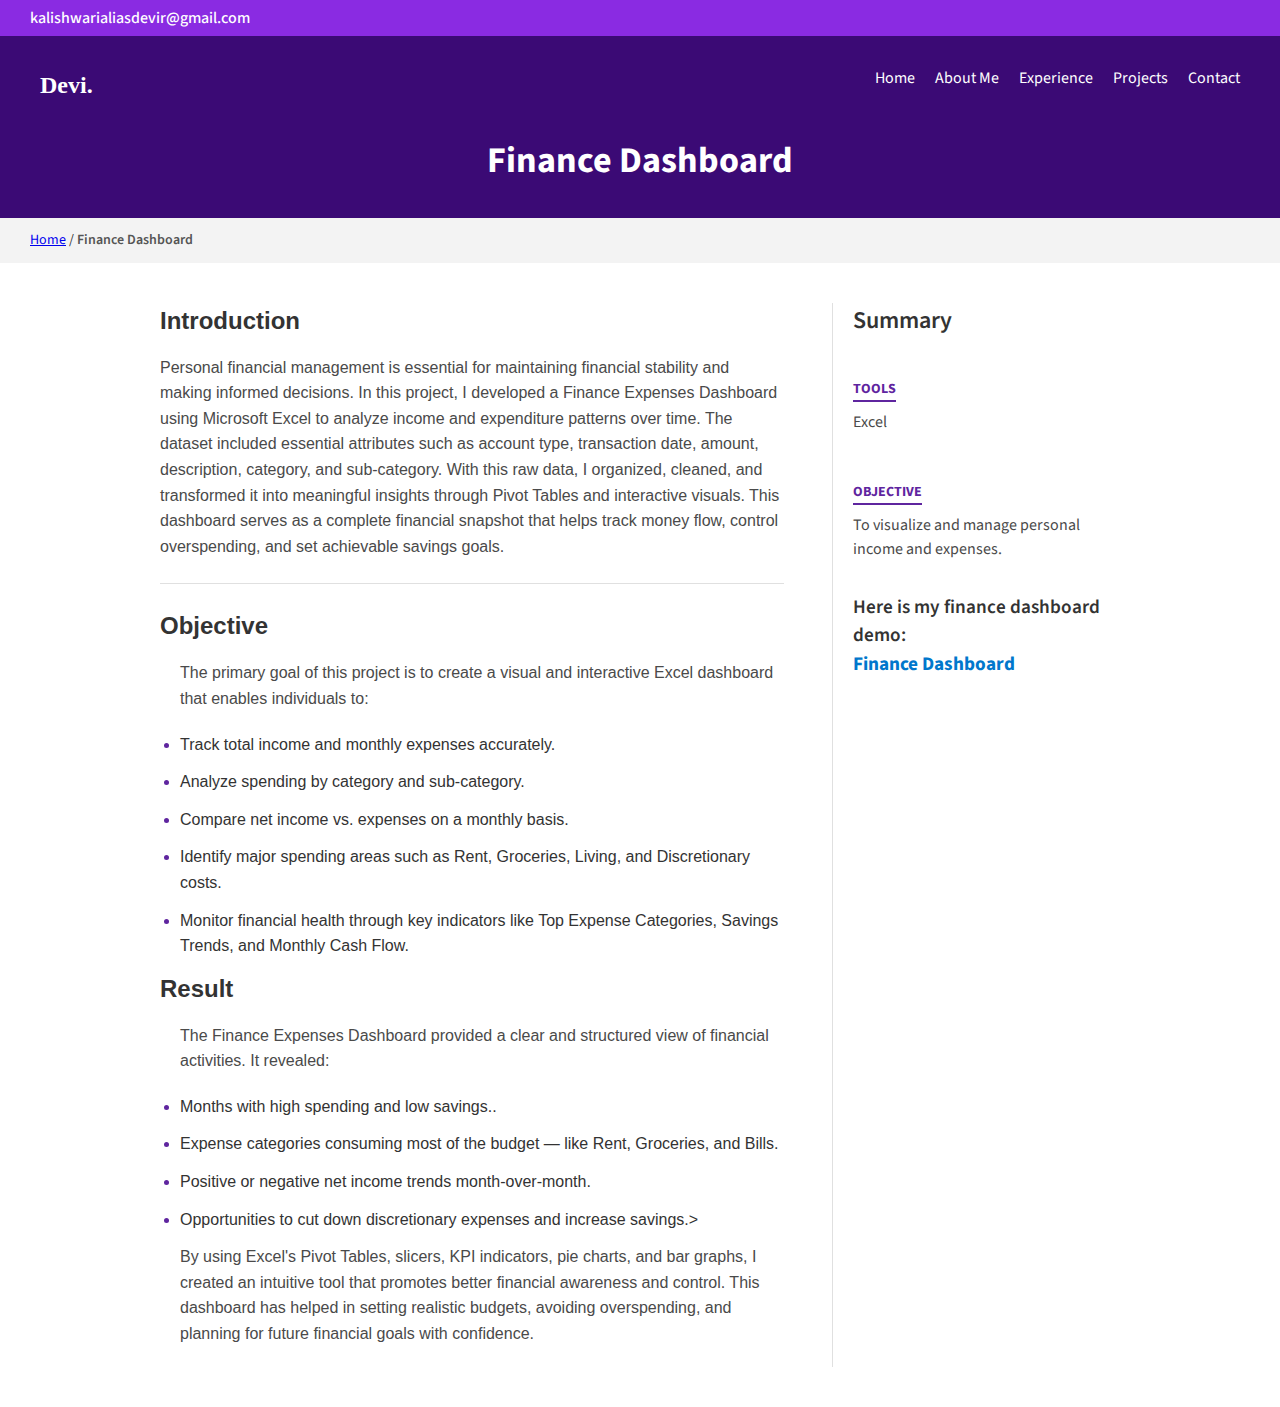
<file: finance.html>
<!DOCTYPE html>
<html lang="en">
<head>
  <meta charset="UTF-8" />
  <meta name="viewport" content="width=device-width, initial-scale=1.0" />
  <title>Excel | Devi</title>
  <link rel="stylesheet" href="style.css" />
  <link href="https://fonts.googleapis.com/css2?family=Poppins:wght@400;600;700&display=swap" rel="stylesheet">
  <head>
    <style>
    /* Root settings */
    html, body {
      margin: 0;
      padding: 0;
      font-family: "Source Sans Pro", sans-serif;
      font-size: 16px;
      line-height: 1.5;
      color: #333;
      background-color: #fff;
    }

    /* Container layout */
    .container {
      display: flex;
      justify-content: space-between;
      max-width: 1000px;
      margin: 40px auto;
      padding: 0 20px;
    }

    .main {
      width: 65%;
    }

    .sidebar {
      width: 30%;
      border-left: 1px solid #e0e0e0;
      padding-left: 20px;
    }

    /* Headings */
    h2 {
      font-size: 24px;
      font-weight: 600;
      margin: 0 0 16px;
    }

    h3 {
      font-size: 20px;
      font-weight: 600;
      margin-top: 32px;
      margin-bottom: 12px;
    }

    /* Paragraphs */
    p {
      margin: 0 0 20px;
      font-size: 16px;
      line-height: 1.6;
      color: #4a4a4a;
    }

    /* Divider */
    hr {
      border: none;
      border-top: 1px solid #e0e0e0;
      margin: 24px 0;
    }

    /* Lists */
    ul {
      padding-left: 20px;
      margin: 0;
    }

    ul li {
      margin-bottom: 12px;
      font-size: 16px;
      line-height: 1.6;
    }

    ul li::marker {
      color: #5F259F;
    }

    /* Sidebar sections */
    .sidebar .section-title {
      display: inline-block;
      font-size: 14px;
      font-weight: 600;
      color: #5F259F;
      border-bottom: 2px solid #5F259F;
      margin: 24px 0 8px 0;
    }

    .sidebar .section-content {
      font-size: 16px;
      margin-bottom: 24px;
      color: #4a4a4a;
    }

    .sidebar .coming-soon {
      font-size: 14px;
      font-weight: 600;
      margin-top: 32px;
    }
  </style>
  <!-- Include the exact font -->
  <link href="https://fonts.googleapis.com/css2?family=Source+Sans+Pro:wght@400;600&display=swap" rel="stylesheet">
  </head>
  <body>
<!-- Top Bar -->
  <div class="top-bar">
    <a href="mailto:yourmail@example.com" class="email-link">kalishwarialiasdevir@gmail.com</a>
    <div class="social-icons">
      <a href="#"><i class="fab fa-github"></i></a>
      <a href="#"><i class="fab fa-linkedin-in"></i></a>
    </div>
  </div>
  <!-- Header with Logo, Title, and Module Links -->
  <!-- Full Header with Purple Background -->
<div style="background-color: #3b0a75; color: white; padding: 30px 40px;">
  <div style="display: flex; align-items: center; justify-content: space-between; flex-wrap: wrap;">
    <div style="font-size: 24px; font-weight: bold; font-family: 'Times New Roman', Times, serif;">Devi.</div>
    <div style="margin-left: auto;">
      <ul style="display: flex; list-style: none; gap: 20px; margin: 0; padding: 0;">
        <li><a href="index.html" class="active" style="color: white; text-decoration: none;">Home</a></li>
        <li><a href="aboutme.html" style="color: white; text-decoration: none;">About Me</a></li>
        <li><a href="experience.html" style="color: white; text-decoration: none;">Experience</a></li>
        <li><a href="projects.html" style="color: white; text-decoration: none;">Projects</a></li>
        <li><a href="contact.html" style="color: white; text-decoration: none;">Contact</a></li>
      </ul>
    </div>
  </div>

  <!-- Title Centered -->
  <div style="text-align: center; margin-top: 30px;">
    <h1 style="font-size: 36px; font-weight: 700; margin: 0;">Finance Dashboard</h1>
  </div>
</div>
    </div>
  </div>

  <!-- Breadcrumb -->
<div class="breadcrumb">
  <a href="index.html">Home</a> / <span>Finance Dashboard</span>
</div>
<div class="container">
    <!-- Main section -->
    <div class="main" style="font-family:'Segoe UI', Tahoma, Geneva, Verdana, sans-serif; font-size: 20px;">
      <h2>Introduction</h2>
      <p>
        Personal financial management is essential for maintaining financial stability and making informed decisions. In this project, I developed a Finance Expenses Dashboard using Microsoft Excel to analyze income and expenditure patterns over time. The dataset included essential attributes such as account type, transaction date, amount, description, category, and sub-category. With this raw data, I organized, cleaned, and transformed it into meaningful insights through Pivot Tables and interactive visuals. This dashboard serves as a complete financial snapshot that helps track money flow, control overspending, and set achievable savings goals.
      </p>
      
      <hr>

      <h2>Objective</h2>
      <ul>
        <p>The primary goal of this project is to create a visual and interactive Excel dashboard that enables individuals to:</p>
        <li>Track total income and monthly expenses accurately.</li>
        <li>Analyze spending by category and sub-category.</li>
        <li>Compare net income vs. expenses on a monthly basis.</li>
        <li>Identify major spending areas such as Rent, Groceries, Living, and Discretionary costs.</li>
        <li>Monitor financial health through key indicators like Top Expense Categories, Savings Trends, and Monthly Cash Flow.</li>
      </ul>
      <h2>Result</h2>
      <ul>
        <p>The Finance Expenses Dashboard provided a clear and structured view of financial activities. It revealed:</p>
        <li>Months with high spending and low savings..</li>
        <li>Expense categories consuming most of the budget — like Rent, Groceries, and Bills.</li>
        <li>Positive or negative net income trends month-over-month.</li>
        <li>Opportunities to cut down discretionary expenses and increase savings.></li>
        <p>By using Excel's Pivot Tables, slicers, KPI indicators, pie charts, and bar graphs, I created an intuitive tool that promotes better financial awareness and control. This dashboard has helped in setting realistic budgets, avoiding overspending, and planning for future financial goals with confidence.</p>
      </ul>
    </div>

    <!-- Sidebar section -->
    <div class="sidebar">
      <h2>Summary</h2>

      <div class="section-title" style="font-weight: bold;">TOOLS</div>
      <div class="section-content">Excel</div>

      <div class="section-title" style="font-weight:bolder;">OBJECTIVE</div>
      <div class="section-content">To visualize and manage personal income and expenses.</div>

      <div class="coming-soon" style="font-size: larger;">Here is my finance dashboard demo:</br>
        <a href="finance-video.html">Finance Dashboard</a></div>
    </div>
  </div>

</html>
</body>
</file>
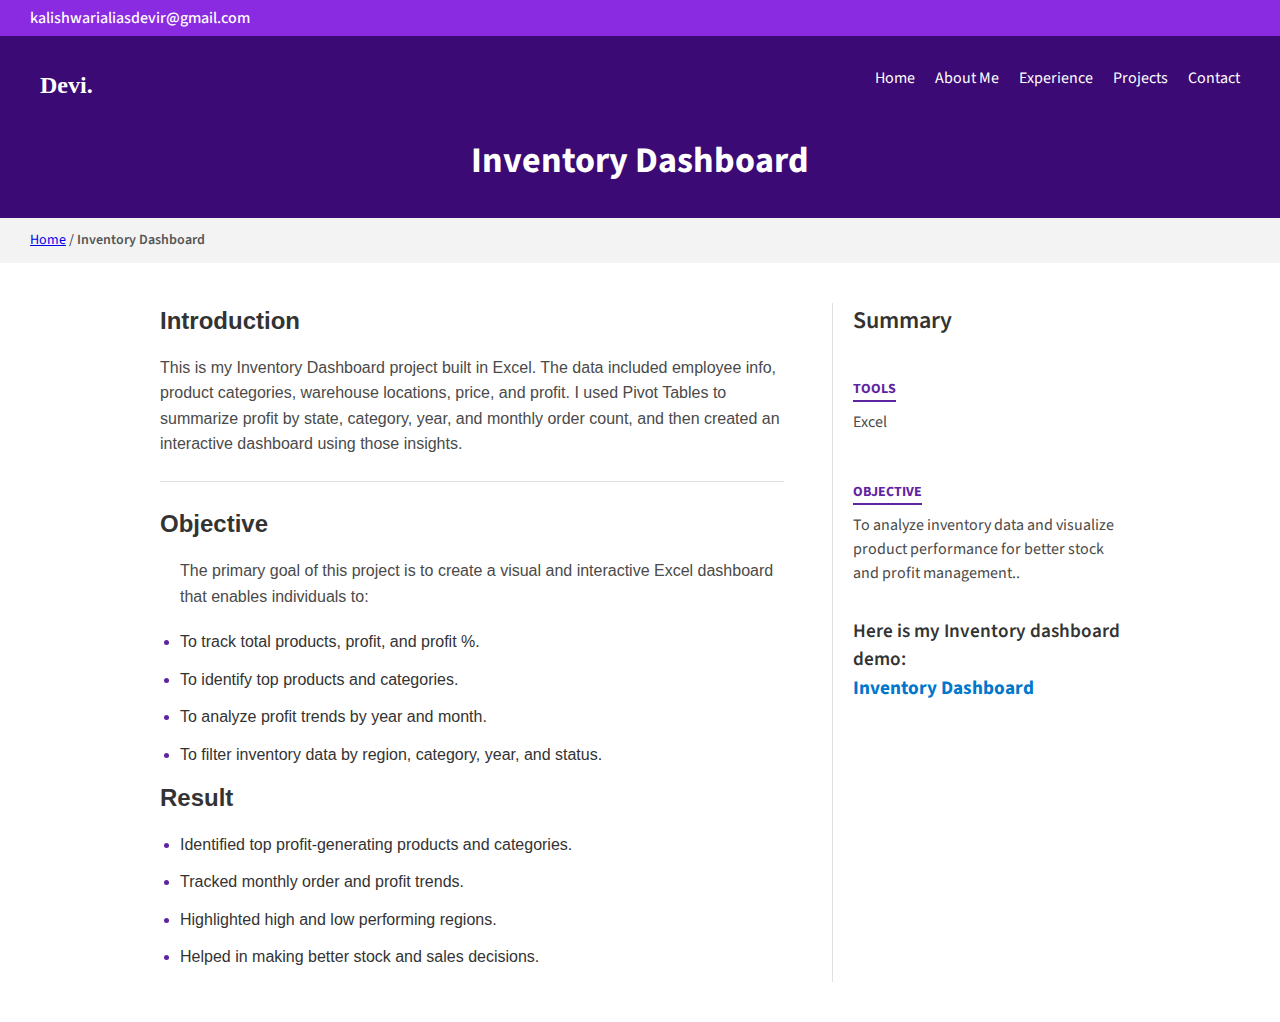
<file: inventory.html>
<!DOCTYPE html>
<html lang="en">
<head>
  <meta charset="UTF-8" />
  <meta name="viewport" content="width=device-width, initial-scale=1.0" />
  <title>Excel | Devi</title>
  <link rel="stylesheet" href="style.css" />
  <link href="https://fonts.googleapis.com/css2?family=Poppins:wght@400;600;700&display=swap" rel="stylesheet">
  <head>
    <style>
    /* Root settings */
    html, body {
      margin: 0;
      padding: 0;
      font-family: "Source Sans Pro", sans-serif;
      font-size: 16px;
      line-height: 1.5;
      color: #333;
      background-color: #fff;
    }

    /* Container layout */
    .container {
      display: flex;
      justify-content: space-between;
      max-width: 1000px;
      margin: 40px auto;
      padding: 0 20px;
    }

    .main {
      width: 65%;
    }

    .sidebar {
      width: 30%;
      border-left: 1px solid #e0e0e0;
      padding-left: 20px;
    }

    /* Headings */
    h2 {
      font-size: 24px;
      font-weight: 600;
      margin: 0 0 16px;
    }

    h3 {
      font-size: 20px;
      font-weight: 600;
      margin-top: 32px;
      margin-bottom: 12px;
    }

    /* Paragraphs */
    p {
      margin: 0 0 20px;
      font-size: 16px;
      line-height: 1.6;
      color: #4a4a4a;
    }

    /* Divider */
    hr {
      border: none;
      border-top: 1px solid #e0e0e0;
      margin: 24px 0;
    }

    /* Lists */
    ul {
      padding-left: 20px;
      margin: 0;
    }

    ul li {
      margin-bottom: 12px;
      font-size: 16px;
      line-height: 1.6;
    }

    ul li::marker {
      color: #5F259F;
    }

    /* Sidebar sections */
    .sidebar .section-title {
      display: inline-block;
      font-size: 14px;
      font-weight: 600;
      color: #5F259F;
      border-bottom: 2px solid #5F259F;
      margin: 24px 0 8px 0;
    }

    .sidebar .section-content {
      font-size: 16px;
      margin-bottom: 24px;
      color: #4a4a4a;
    }

    .sidebar .coming-soon {
      font-size: 14px;
      font-weight: 600;
      margin-top: 32px;
    }
  </style>
  <!-- Include the exact font -->
  <link href="https://fonts.googleapis.com/css2?family=Source+Sans+Pro:wght@400;600&display=swap" rel="stylesheet">
  </head>
  <body>
<!-- Top Bar -->
  <div class="top-bar">
    <a href="mailto:yourmail@example.com" class="email-link">kalishwarialiasdevir@gmail.com</a>
    <div class="social-icons">
      <a href="#"><i class="fab fa-github"></i></a>
      <a href="#"><i class="fab fa-linkedin-in"></i></a>
    </div>
  </div>
  <!-- Header with Logo, Title, and Module Links -->
  <!-- Full Header with Purple Background -->
<div style="background-color: #3b0a75; color: white; padding: 30px 40px;">
  <div style="display: flex; align-items: center; justify-content: space-between; flex-wrap: wrap;">
    <div style="font-size: 24px; font-weight: bold; font-family: 'Times New Roman', Times, serif;">Devi.</div>
    <div style="margin-left: auto;">
      <ul style="display: flex; list-style: none; gap: 20px; margin: 0; padding: 0;">
        <li><a href="index.html" class="active" style="color: white; text-decoration: none;">Home</a></li>
        <li><a href="aboutme.html" style="color: white; text-decoration: none;">About Me</a></li>
        <li><a href="experience.html" style="color: white; text-decoration: none;">Experience</a></li>
        <li><a href="projects.html" style="color: white; text-decoration: none;">Projects</a></li>
        <li><a href="contact.html" style="color: white; text-decoration: none;">Contact</a></li>
      </ul>
    </div>
  </div>

  <!-- Title Centered -->
  <div style="text-align: center; margin-top: 30px;">
    <h1 style="font-size: 36px; font-weight: 700; margin: 0;">Inventory Dashboard</h1>
  </div>
</div>
    </div>
  </div>

  <!-- Breadcrumb -->
<div class="breadcrumb">
  <a href="index.html">Home</a> / <span>Inventory Dashboard</span>
</div>
<div class="container">
    <!-- Main section -->
    <div class="main" style="font-family:'Segoe UI', Tahoma, Geneva, Verdana, sans-serif; font-size: 20px;">
      <h2>Introduction</h2>
      <p>
        This is my Inventory Dashboard project built in Excel. The data included employee info, product categories, warehouse locations, price, and profit. I used Pivot Tables to summarize profit by state, category, year, and monthly order count, and then created an interactive dashboard using those insights.

      </p>
      
      <hr>

      <h2>Objective</h2>
      <ul>
        <p>The primary goal of this project is to create a visual and interactive Excel dashboard that enables individuals to:</p>
        <li>To track total products, profit, and profit %.</li>
        <li>To identify top products and categories.</li>
        <li>To analyze profit trends by year and month.</li>
        <li>To filter inventory data by region, category, year, and status.</li>
      </ul>
      <h2>Result</h2>
      <ul>
        <li> Identified top profit-generating products and categories.</li>
        <li>Tracked monthly order and profit trends.</li>
        <li>Highlighted high and low performing regions.</li>
        <li>Helped in making better stock and sales decisions.</li>
      </ul>
    </div>
    <!-- Sidebar section -->
    <div class="sidebar">
      <h2>Summary</h2>

      <div class="section-title" style="font-weight: bold;">TOOLS</div>
      <div class="section-content">Excel</div>

      <div class="section-title" style="font-weight:bolder;">OBJECTIVE</div>
      <div class="section-content">To analyze inventory data and visualize product performance for better stock and profit management..</div>

      <div class="coming-soon" style="font-size: larger;">Here is my Inventory dashboard demo:</br>
        <a href="inventory-video.html">Inventory Dashboard</a></div>
    </div>
  </div>

</html>
</body>
</file>
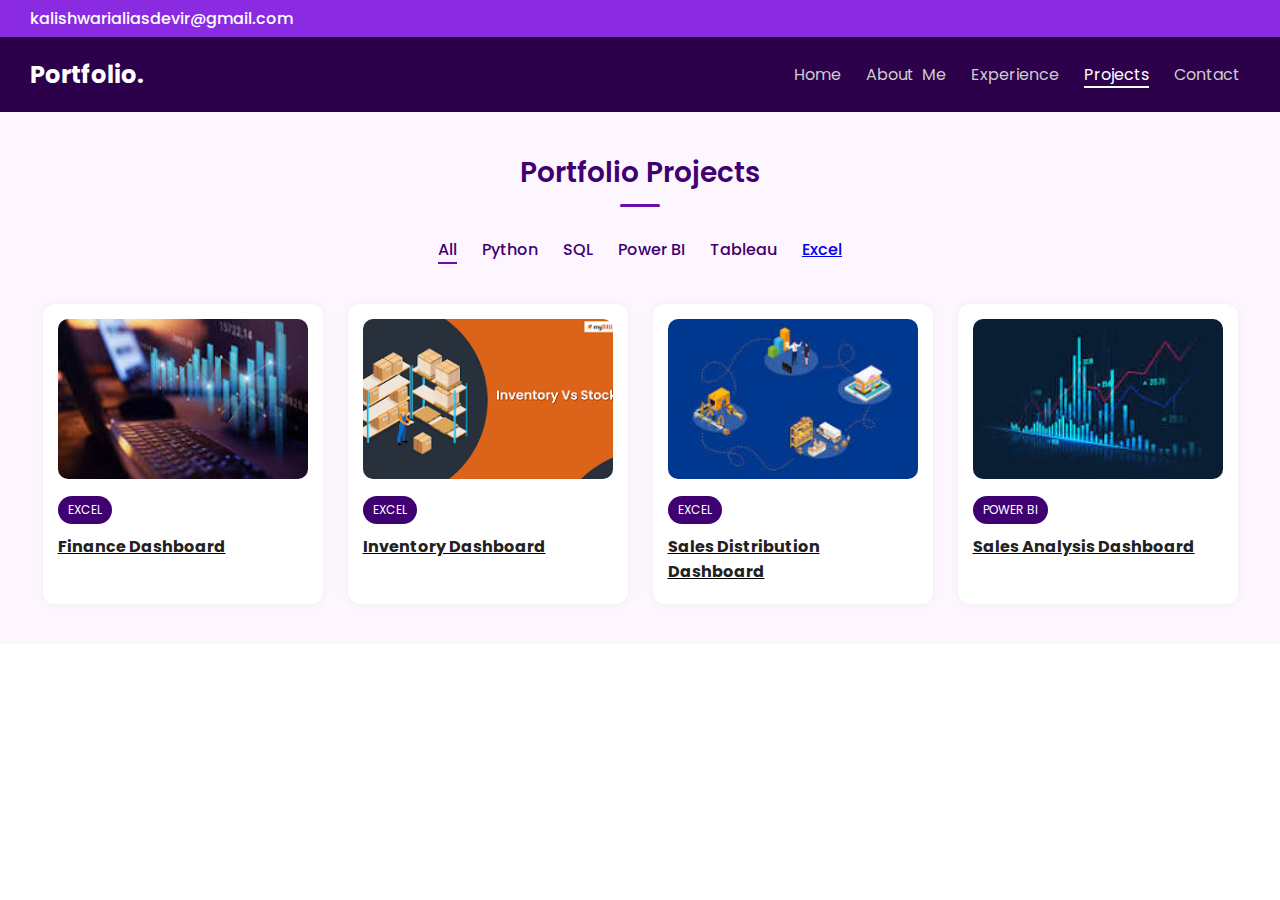
<file: projects.html>
<!DOCTYPE html>
<html lang="en">
<head>
  <meta charset="UTF-8" />
  <meta name="viewport" content="width=device-width, initial-scale=1.0"/>
  <title>Projects | Devi</title>
  <link rel="stylesheet" href="style.css" />
  <link href="https://fonts.googleapis.com/css2?family=Poppins:wght@400;600;700&display=swap" rel="stylesheet">
</head>
<body>
<!-- Top Bar -->
  <div class="top-bar">
    <a href="mailto:yourmail@example.com" class="email-link">kalishwarialiasdevir@gmail.com</a>
    <div class="social-icons">
      <a href="#"><i class="fab fa-github"></i></a>
      <a href="#"><i class="fab fa-linkedin-in"></i></a>
    </div>
  </div>
  <!-- Header -->
  <div class="about-top-header">
    <div style="display: flex; justify-content: space-between; align-items: center; width: 100%;"></div>
    <div class="about-logo">Portfolio.</div>
    <ul class="menu-bar">
      <li><a href="index.html">Home</a></li>
      <li><a href="aboutme.html">About&nbsp; Me</a></li>
      <li><a href="experience.html">Experience</a></li>
      <li><a href="projects.html" class="active">Projects</a></li>
      <li><a href="contact.html">Contact</a></li>
    </ul>
  </div>
 <style>
  .menu-bar li a {
  white-space: nowrap;
}
</style>


  <!-- Project Title -->
  <div class="projects-section">
    <h2>Portfolio Projects</h2>
    <div class="underline"></div>

    <!-- Filter Tabs -->
<div class="project-tabs">
  <span class="tab-link active" data-filter="all">All</span>
  <span class="tab-link" data-filter="python">Python</span>
  <span class="tab-link" data-filter="sql">SQL</span>
  <span class="tab-link" data-filter="powerbi">Power BI</span>
  <span class="tab-link" data-filter="tableau">Tableau</span>
  <a href="#" class="tab-link" data-filter="excel">Excel</a>
</div>

<!-- Project Cards -->
<div class="project-grid">
  <!-- Card 1 -->
  <div class="project-card" data-category="excel">
    <img src="image/finance.jpg" alt="Excel Dashboard" />
    <div class="tag">EXCEL</div>
    <a href="finance.html" style="color: black; font-weight: bold;"><h4>Finance Dashboard</h4></a>
  </div>

  <!-- Card 2 -->
  <div class="project-card" data-category="excel">
    <img src="image/inventory.png" alt="Inventory Dashboard" />
    <div class="tag">EXCEL</div>
    <a href="inventory.html" style="color: black; font-weight: bold;"><h4>Inventory Dashboard</h4></a>
  </div>

  <!-- Card 3 -->
  <div class="project-card" data-category="excel">
    <img src="image/sales di.jpg" alt="Sales Distribution Dashboard" />
    <div class="tag">EXCEL</div>
    <a href="salesdist.html" style="color: black; font-weight: bold;"><h4>Sales Distribution Dashboard</h4></a>
  </div>

  <!-- Card 4 -->
  <div class="project-card" data-category="powerbi">
    <img src="image/salesa.jpg" alt="Sales Analysis Dashboard" />
    <div class="tag">POWER BI</div>
    <a href="salesa.html" style="color: black; font-weight: bold;"><h4>Sales Analysis Dashboard</h4></a>
  </div>
</div>

<!-- JavaScript for Filtering -->
<script>
  const tabs = document.querySelectorAll('.tab-link');
  const cards = document.querySelectorAll('.project-card');

  tabs.forEach(tab => {
    tab.addEventListener('click', function(e) {
      e.preventDefault();

      // Remove active class from all tabs
      tabs.forEach(t => t.classList.remove('active'));
      this.classList.add('active');

      const filter = this.getAttribute('data-filter');

      cards.forEach(card => {
        const category = card.getAttribute('data-category');
        if (filter === 'all' || category === filter) {
          card.style.display = 'block';
        } else {
          card.style.display = 'none';
        }
      });
    });
  });
</script>
</div>
</body>
</html>
</file>
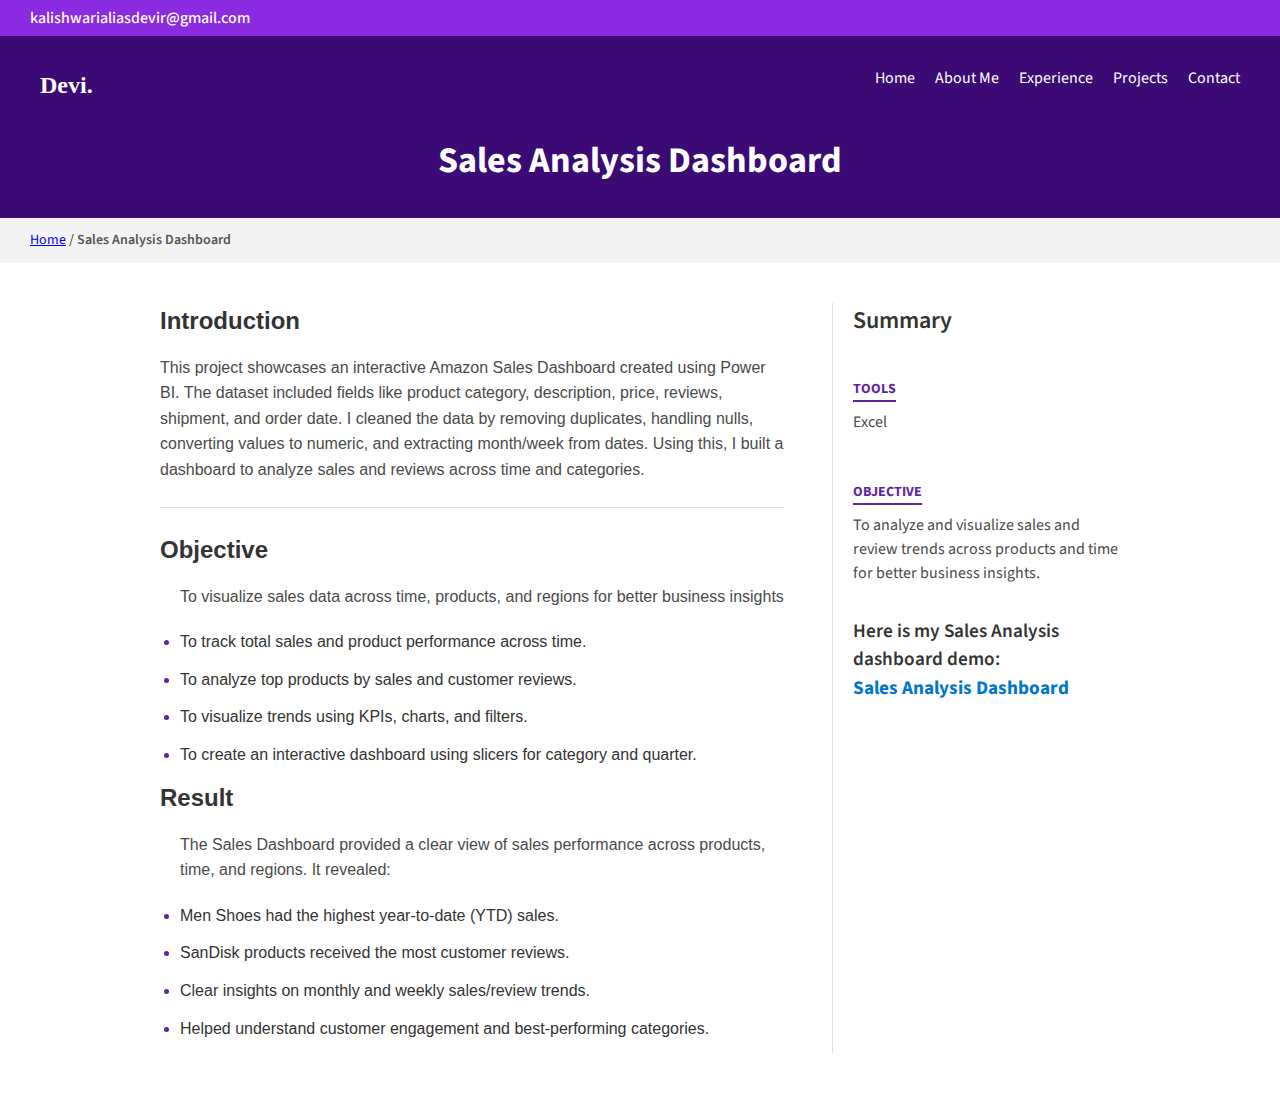
<file: salesa.html>
<!DOCTYPE html>
<html lang="en">
<head>
  <meta charset="UTF-8" />
  <meta name="viewport" content="width=device-width, initial-scale=1.0" />
  <title>Excel | Devi</title>
  <link rel="stylesheet" href="style.css" />
  <link href="https://fonts.googleapis.com/css2?family=Poppins:wght@400;600;700&display=swap" rel="stylesheet">
  <head>
    <style>
    /* Root settings */
    html, body {
      margin: 0;
      padding: 0;
      font-family: "Source Sans Pro", sans-serif;
      font-size: 16px;
      line-height: 1.5;
      color: #333;
      background-color: #fff;
    }

    /* Container layout */
    .container {
      display: flex;
      justify-content: space-between;
      max-width: 1000px;
      margin: 40px auto;
      padding: 0 20px;
    }

    .main {
      width: 65%;
    }

    .sidebar {
      width: 30%;
      border-left: 1px solid #e0e0e0;
      padding-left: 20px;
    }

    /* Headings */
    h2 {
      font-size: 24px;
      font-weight: 600;
      margin: 0 0 16px;
    }

    h3 {
      font-size: 20px;
      font-weight: 600;
      margin-top: 32px;
      margin-bottom: 12px;
    }

    /* Paragraphs */
    p {
      margin: 0 0 20px;
      font-size: 16px;
      line-height: 1.6;
      color: #4a4a4a;
    }

    /* Divider */
    hr {
      border: none;
      border-top: 1px solid #e0e0e0;
      margin: 24px 0;
    }

    /* Lists */
    ul {
      padding-left: 20px;
      margin: 0;
    }

    ul li {
      margin-bottom: 12px;
      font-size: 16px;
      line-height: 1.6;
    }

    ul li::marker {
      color: #5F259F;
    }

    /* Sidebar sections */
    .sidebar .section-title {
      display: inline-block;
      font-size: 14px;
      font-weight: 600;
      color: #5F259F;
      border-bottom: 2px solid #5F259F;
      margin: 24px 0 8px 0;
    }

    .sidebar .section-content {
      font-size: 16px;
      margin-bottom: 24px;
      color: #4a4a4a;
    }

    .sidebar .coming-soon {
      font-size: 14px;
      font-weight: 600;
      margin-top: 32px;
    }
  </style>
  <!-- Include the exact font -->
  <link href="https://fonts.googleapis.com/css2?family=Source+Sans+Pro:wght@400;600&display=swap" rel="stylesheet">
  </head>
  <body>
<!-- Top Bar -->
  <div class="top-bar">
    <a href="mailto:yourmail@example.com" class="email-link">kalishwarialiasdevir@gmail.com</a>
    <div class="social-icons">
      <a href="#"><i class="fab fa-github"></i></a>
      <a href="#"><i class="fab fa-linkedin-in"></i></a>
    </div>
  </div>
  <!-- Header with Logo, Title, and Module Links -->
  <!-- Full Header with Purple Background -->
<div style="background-color: #3b0a75; color: white; padding: 30px 40px;">
  <div style="display: flex; align-items: center; justify-content: space-between; flex-wrap: wrap;">
    <div style="font-size: 24px; font-weight: bold; font-family: 'Times New Roman', Times, serif;">Devi.</div>
    <div style="margin-left: auto;">
      <ul style="display: flex; list-style: none; gap: 20px; margin: 0; padding: 0;">
        <li><a href="index.html" class="active" style="color: white; text-decoration: none;">Home</a></li>
        <li><a href="aboutme.html" style="color: white; text-decoration: none;">About Me</a></li>
        <li><a href="experience.html" style="color: white; text-decoration: none;">Experience</a></li>
        <li><a href="projects.html" style="color: white; text-decoration: none;">Projects</a></li>
        <li><a href="contact.html" style="color: white; text-decoration: none;">Contact</a></li>
      </ul>
    </div>
  </div>

  <!-- Title Centered -->
  <div style="text-align: center; margin-top: 30px;">
    <h1 style="font-size: 36px; font-weight: 700; margin: 0;">Sales Analysis Dashboard</h1>
  </div>
</div>
    </div>
  </div>

  <!-- Breadcrumb -->
<div class="breadcrumb">
  <a href="index.html">Home</a> / <span>Sales Analysis Dashboard</span>
</div>
<div class="container">
    <!-- Main section -->
    <div class="main" style="font-family:'Segoe UI', Tahoma, Geneva, Verdana, sans-serif; font-size: 20px;">
      <h2>Introduction</h2>
      <p>
        This project showcases an interactive Amazon Sales Dashboard created using Power BI. The dataset included fields like product category, description, price, reviews, shipment, and order date. I cleaned the data by removing duplicates, handling nulls, converting values to numeric, and extracting month/week from dates. Using this, I built a dashboard to analyze sales and reviews across time and categories.
      </p>
      
      <hr>

      <h2>Objective</h2>
      <ul>
        <p>To visualize sales data across time, products, and regions for better business insights</p>
        <li>To track total sales and product performance across time.</li>
        <li>To analyze top products by sales and customer reviews.</li>
        <li>To visualize trends using KPIs, charts, and filters.</li>
        <li>To create an interactive dashboard using slicers for category and quarter.</li>
      </ul>
      <h2>Result</h2>
      <ul>
        <p>The Sales Dashboard provided a clear view of sales performance across products, time, and regions. It revealed:</p>
        <li>Men Shoes had the highest year-to-date (YTD) sales.</li>
        <li>SanDisk products received the most customer reviews.</li>
        <li>Clear insights on monthly and weekly sales/review trends.</li>
        <li>Helped understand customer engagement and best-performing categories.</li>
      </ul>
    </div>
    <!-- Sidebar section -->
    <div class="sidebar">
      <h2>Summary</h2>

      <div class="section-title" style="font-weight: bold;">TOOLS</div>
      <div class="section-content">Excel</div>

      <div class="section-title" style="font-weight:bolder;">OBJECTIVE</div>
      <div class="section-content">To analyze and visualize sales and review trends across products and time for better business insights.</div>

      <div class="coming-soon" style="font-size: larger;">Here is my Sales Analysis dashboard demo:</br>
        <a href="salesa-video.html">Sales Analysis Dashboard</a></div>
    </div>
  </div>

</html>
</body>
</file>
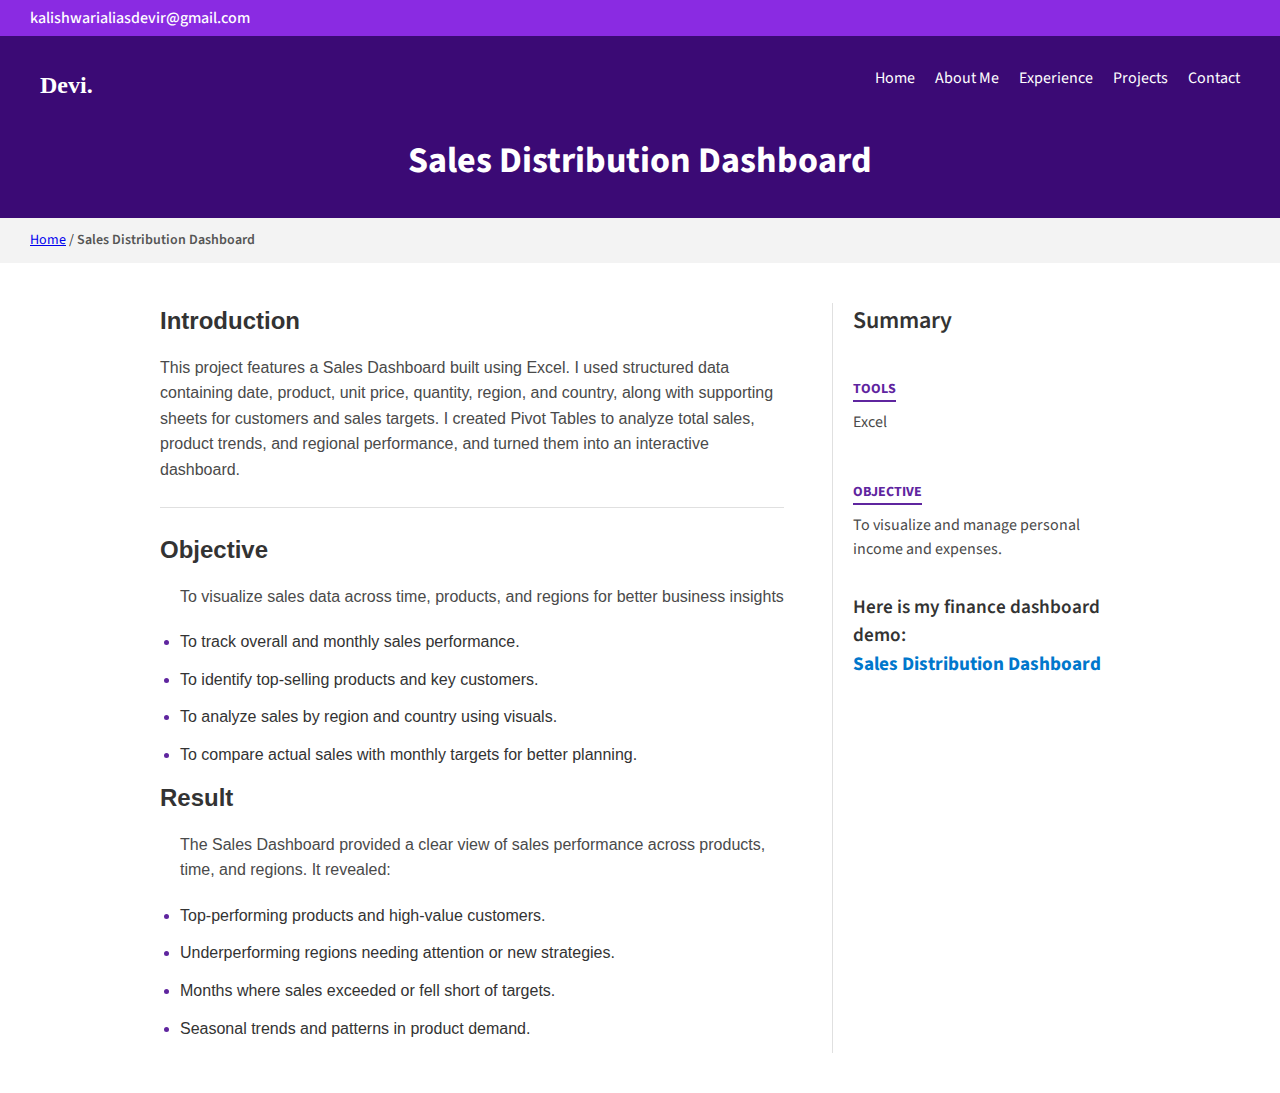
<file: salesdist.html>
<!DOCTYPE html>
<html lang="en">
<head>
  <meta charset="UTF-8" />
  <meta name="viewport" content="width=device-width, initial-scale=1.0" />
  <title>Excel | Devi</title>
  <link rel="stylesheet" href="style.css" />
  <link href="https://fonts.googleapis.com/css2?family=Poppins:wght@400;600;700&display=swap" rel="stylesheet">
  <head>
    <style>
    /* Root settings */
    html, body {
      margin: 0;
      padding: 0;
      font-family: "Source Sans Pro", sans-serif;
      font-size: 16px;
      line-height: 1.5;
      color: #333;
      background-color: #fff;
    }

    /* Container layout */
    .container {
      display: flex;
      justify-content: space-between;
      max-width: 1000px;
      margin: 40px auto;
      padding: 0 20px;
    }

    .main {
      width: 65%;
    }

    .sidebar {
      width: 30%;
      border-left: 1px solid #e0e0e0;
      padding-left: 20px;
    }

    /* Headings */
    h2 {
      font-size: 24px;
      font-weight: 600;
      margin: 0 0 16px;
    }

    h3 {
      font-size: 20px;
      font-weight: 600;
      margin-top: 32px;
      margin-bottom: 12px;
    }

    /* Paragraphs */
    p {
      margin: 0 0 20px;
      font-size: 16px;
      line-height: 1.6;
      color: #4a4a4a;
    }

    /* Divider */
    hr {
      border: none;
      border-top: 1px solid #e0e0e0;
      margin: 24px 0;
    }

    /* Lists */
    ul {
      padding-left: 20px;
      margin: 0;
    }

    ul li {
      margin-bottom: 12px;
      font-size: 16px;
      line-height: 1.6;
    }

    ul li::marker {
      color: #5F259F;
    }

    /* Sidebar sections */
    .sidebar .section-title {
      display: inline-block;
      font-size: 14px;
      font-weight: 600;
      color: #5F259F;
      border-bottom: 2px solid #5F259F;
      margin: 24px 0 8px 0;
    }

    .sidebar .section-content {
      font-size: 16px;
      margin-bottom: 24px;
      color: #4a4a4a;
    }

    .sidebar .coming-soon {
      font-size: 14px;
      font-weight: 600;
      margin-top: 32px;
    }
  </style>
  <!-- Include the exact font -->
  <link href="https://fonts.googleapis.com/css2?family=Source+Sans+Pro:wght@400;600&display=swap" rel="stylesheet">
  </head>
  <body>
<!-- Top Bar -->
  <div class="top-bar">
    <a href="mailto:yourmail@example.com" class="email-link">kalishwarialiasdevir@gmail.com</a>
    <div class="social-icons">
      <a href="#"><i class="fab fa-github"></i></a>
      <a href="#"><i class="fab fa-linkedin-in"></i></a>
    </div>
  </div>
  <!-- Header with Logo, Title, and Module Links -->
  <!-- Full Header with Purple Background -->
<div style="background-color: #3b0a75; color: white; padding: 30px 40px;">
  <div style="display: flex; align-items: center; justify-content: space-between; flex-wrap: wrap;">
    <div style="font-size: 24px; font-weight: bold; font-family: 'Times New Roman', Times, serif;">Devi.</div>
    <div style="margin-left: auto;">
      <ul style="display: flex; list-style: none; gap: 20px; margin: 0; padding: 0;">
        <li><a href="index.html" class="active" style="color: white; text-decoration: none;">Home</a></li>
        <li><a href="aboutme.html" style="color: white; text-decoration: none;">About Me</a></li>
        <li><a href="experience.html" style="color: white; text-decoration: none;">Experience</a></li>
        <li><a href="projects.html" style="color: white; text-decoration: none;">Projects</a></li>
        <li><a href="contact.html" style="color: white; text-decoration: none;">Contact</a></li>
      </ul>
    </div>
  </div>

  <!-- Title Centered -->
  <div style="text-align: center; margin-top: 30px;">
    <h1 style="font-size: 36px; font-weight: 700; margin: 0;">Sales Distribution Dashboard</h1>
  </div>
</div>
    </div>
  </div>

  <!-- Breadcrumb -->
<div class="breadcrumb">
  <a href="index.html">Home</a> / <span>Sales Distribution Dashboard</span>
</div>
<div class="container">
    <!-- Main section -->
    <div class="main" style="font-family:'Segoe UI', Tahoma, Geneva, Verdana, sans-serif; font-size: 20px;">
      <h2>Introduction</h2>
      <p>
        This project features a Sales Dashboard built using Excel. I used structured data containing date, product, unit price, quantity, region, and country, along with supporting sheets for customers and sales targets. I created Pivot Tables to analyze total sales, product trends, and regional performance, and turned them into an interactive dashboard.
      </p>
      
      <hr>

      <h2>Objective</h2>
      <ul>
        <p>To visualize sales data across time, products, and regions for better business insights</p>
        <li>To track overall and monthly sales performance.</li>
        <li>To identify top-selling products and key customers.</li>
        <li>To analyze sales by region and country using visuals.</li>
        <li>To compare actual sales with monthly targets for better planning.</li>
      </ul>
      <h2>Result</h2>
      <ul>
        <p>The Sales Dashboard provided a clear view of sales performance across products, time, and regions. It revealed:</p>
        <li>Top-performing products and high-value customers.</li>
        <li>Underperforming regions needing attention or new strategies.</li>
        <li>Months where sales exceeded or fell short of targets.</li>
        <li>Seasonal trends and patterns in product demand.</li>
      </ul>
    </div>

    <!-- Sidebar section -->
    <div class="sidebar">
      <h2>Summary</h2>

      <div class="section-title" style="font-weight: bold;">TOOLS</div>
      <div class="section-content">Excel</div>

      <div class="section-title" style="font-weight:bolder;">OBJECTIVE</div>
      <div class="section-content">To visualize and manage personal income and expenses.</div>

      <div class="coming-soon" style="font-size: larger;">Here is my finance dashboard demo:</br>
        <a href="salesdist-video.html">Sales Distribution Dashboard</a></div>
    </div>
  </div>

</html>
</body>
</file>
<file: style.css>
/* Reset and Font */
* {
  margin: 0;
  padding: 0;
  box-sizing: border-box;
}

body {
  font-family: 'Poppins', sans-serif;
  background-color: #3f0071;
  color: white;
}

/* Top Bar */
/* Top Bar - Corrected */
.top-bar {
  background-color: #8a2be2; /* Different from navbar color */
  display: flex;
  justify-content: space-between;
  align-items: center;
  padding: 6px 30px;
}

.email {
  font-size: 14px;
  color: white;
}


.social-icons a {
  color: white;
  margin-left: 15px;
  font-size: 16px;
  transition: 0.3s;
  text-decoration: none;
}

.social-icons a:hover {
  color: #ccccff;
}

/* Navbar */
.navbar {
  display: flex;
  justify-content: space-between;
  align-items: center;
  padding: 16px 40px;
  background-color: #3f0071; /* 👈 dark purple matching hero section */
}


.logo {
  font-size: 24px;
  font-weight: 700;
  color: white;
  text-decoration: none;
  transition: 0.2s;
}

.logo:hover {
  opacity: 0.8;
}

nav ul {
  display: flex;
  list-style: none;
  gap: 24px;
}

nav ul li a {
  color: white;
  text-decoration: none;
  font-size: 16px;
  font-weight: 500;
  transition: 0.2s ease-in-out;
}

nav ul li a:hover {
  border-bottom: 2px solid white;
}

/* Hero Section */
.hero {
  text-align: center;
  padding: 120px 20px;
  background-color: #3f0071;
}

.hero h4 {
  font-size: 48px;
  font-weight: 700;
  margin-bottom: 10px;
}

.hero h1 {
  font-size: 48px;
  font-weight: 700;
  margin-bottom: 10px;
}

.hero .subtext {
  font-size: 16px;
  line-height: 1.6;
  color: #e0e0e0;
  margin-bottom: 30px;
}

.btn {
  background-color: #6a0dad;
  color: white;
  padding: 12px 30px;
  border-radius: 30px;
  text-decoration: none;
  font-weight: 600;
  transition: background-color 0.3s ease;
}

.btn:hover {
  background-color: #8a2be2;
}

.email-link {
  color: white;
  text-decoration: none;
  font-weight: 500;
}

.email-link:hover {
  text-decoration: underline;
}


/* ========== ABOUT PAGE SECTION ========== */


    body {
      font-family: 'Poppins', sans-serif;
      margin: 0;
      padding: 0;
      background-color: #fff;
      color: #333;
    }

    .about-header {
      background-color: #3b0a75;
      color: white;
      padding: 20px 40px;
      display: flex;
      align-items: center;
      justify-content: space-between;
      flex-wrap: wrap;
    }

    .about-left {
      font-size: 24px;
      font-weight: bold;
    }

    .about-title {
      font-size: 32px;
      font-weight: 600;
      text-align: center;
      flex: 1 1 100%;
      margin: 20px 0;
    }

    .about-modules ul {
      list-style: none;
      padding: 0;
      margin: 0;
      display: flex;
      gap: 20px;
    }

    .about-modules a {
      text-decoration: none;
      color: white;
      font-weight: 500;
    }

    .about-modules a.active {
      border-bottom: 2px solid #fff;
    }

    .breadcrumb {
      background-color: #f5f5f5;
      padding: 10px 40px;
      font-size: 14px;
      color: #555;
    }

    .breadcrumb span {
      color: #6c2bc9;
      font-weight: 600;
    }

    .about-wrapper {
      display: flex;
      justify-content: space-between;
      padding: 40px;
      flex-wrap: wrap;
    }

    .about-wrapper .about-left {
      flex: 1 1 60%;
      padding-right: 30px;
    }

    .about-wrapper .about-right {
      flex: 1 1 35%;
      background-color: #fff;
    }

    .about-wrapper h3 {
      color: #333;
      font-size: 20px;
      font-weight: 600;
      margin-bottom: 10px;
    }

    .edu-line {
      width: 40px;
      height: 3px;
      background-color: #6c2bc9;
      margin-bottom: 15px;
    }

    .about-wrapper p {
      line-height: 1.6;
      margin-bottom: 20px;
    }

    .experience-btn {
      display: inline-block;
      margin-top: 20px;
      padding: 10px 20px;
      background-color: #6c2bc9;
      color: white;
      text-decoration: none;
      border-radius: 5px;
      font-weight: 500;
    }

    @media (max-width: 768px) {
      .about-wrapper {
        flex-direction: column;
      }

      .about-wrapper .about-left,
      .about-wrapper .about-right {
        flex: 1 1 100%;
        padding: 0;
      }

      .about-header {
        flex-direction: column;
        align-items: flex-start;
      }

      .about-title {
        text-align: left;
      }

      .about-modules ul {
        flex-direction: column;
        gap: 10px;
        margin-top: 10px;
      }
    }




    .about-top-header {
  background-color: #3f0071;
  color: white;
  padding: 60px 30px 40px;
  position: relative;
  text-align: center;
}

.about-logo {
  position: absolute;
  top: 20px;
  left: 30px;
  font-size: 20px;
  font-weight: 600;
}

.about-top-header h2 {
  font-size: 32px;
  font-weight: 600;
}

.breadcrumb {
  background-color: #f3f3f3;
  color: #333;
  font-size: 14px;
  padding: 12px 30px;
}

.breadcrumb span {
  color: #555;
}

.about-wrapper {
  display: flex;
  gap: 40px;
  padding: 40px 30px;
  justify-content: space-between;
  flex-wrap: wrap;
  background-color: white;
}

.about-left {
  flex: 2;
  font-size: 15px;
  line-height: 1.8;
  color: #222;
}

.about-left ol {
  padding-left: 20px;
}

.about-left ul {
  padding-left: 20px;
  list-style-type: disc;
}

.about-right {
  flex: 1.2;
  font-size: 15px;
  color: #222;
}

.about-right h3 {
  font-size: 18px;
  font-weight: 600;
  margin-bottom: 10px;
}

.edu-line {
  width: 30px;
  height: 3px;
  background-color: #6a0dad;
  margin-bottom: 20px;
}

.experience-btn {
  display: inline-block;
  margin-top: 30px;
  padding: 10px 25px;
  background-color: #6a0dad;
  color: white;
  text-decoration: none;
  border-radius: 25px;
  font-weight: 500;
  transition: background-color 0.3s;
}

.experience-btn:hover {
  background-color: #8a2be2;
}





/* Top Header */
.about-top-header {
  background-color: #3f0071;
  color: white;
  padding: 30px;
  position: relative;
  display: flex;
  justify-content: space-between;
  align-items: center;
}

.about-logo {
  font-size: 20px;
  font-weight: 600;
}

.menu-bar {
  list-style: none;
  display: flex;
  gap: 25px;
}

.menu-bar li a {
  color: #ccc;
  text-decoration: none;
  font-size: 15px;
}

.menu-bar li a.active,
.menu-bar li a:hover {
  color: white;
  border-bottom: 2px solid white;
}

/* Projects Section */
.projects-section {
  padding: 40px 30px;
  background-color: #fef6ff;
  text-align: center;
}

.projects-section h2 {
  font-size: 28px;
  font-weight: 600;
  color: #3f0071;
}

.underline {
  width: 40px;
  height: 3px;
  background-color: #6a0dad;
  margin: 10px auto 30px;
}

/* Tabs */
.project-tabs {
  display: flex;
  justify-content: center;
  gap: 25px;
  font-weight: 500;
  margin-bottom: 40px;
  color: #333;
}

.project-tabs span {
  cursor: pointer;
  color: #3f0071;
}

.project-tabs .active {
  border-bottom: 2px solid #6a0dad;
}

/* Grid */
.project-grid {
  display: flex;
  flex-wrap: wrap;
  justify-content: center;
  gap: 25px;
}

.project-card {
  background: white;
  border-radius: 12px;
  width: 280px;
  box-shadow: 0 0 8px rgba(0,0,0,0.05);
  padding: 15px;
  text-align: left;
  transition: 0.3s ease;
}

.project-card img {
  width: 100%;
  border-radius: 10px;
  height: 160px;
  object-fit: cover;
}

.tag {
  background-color: #3f0071;
  color: white;
  font-size: 12px;
  padding: 5px 10px;
  border-radius: 15px;
  display: inline-block;
  margin-top: 10px;
}

.project-card h4 {
  font-size: 16px;
  margin: 10px 0 5px;
  color: #222;
}

.project-card p {
  font-size: 14px;
  color: #777;
}

 
body {
  font-family: 'Poppins', sans-serif;
  margin: 0;
  padding: 0;
  background-color: #fff;
  color: #000;
}

/* Header Section */
.about-top-header {
  background-color: #2c004b;
  padding: 25px 40px;
  display: flex;
  justify-content: space-between;
  align-items: center;
}

.about-logo {
  font-size: 24px;
  font-weight: 700;
  color: #fff;
}

.menu-bar {
  list-style: none;
  display: flex;
  gap: 25px;
}

.menu-bar li a {
  color: #ccc;
  text-decoration: none;
  font-size: 16px;
  white-space: nowrap;
}

.menu-bar li a.active {
  color: #fff;
  border-bottom: 2px solid #fff;
}

/* Contact Section */
.contact-section {
  text-align: center;
  padding: 60px 20px;
  background-color: #fff;
}

.contact-section h2 {
  font-size: 28px;
  font-weight: 600;
  color: #2c004b;
}

.underline {
  width: 40px;
  height: 3px;
  background-color: #6a0dad;
  margin: 10px auto 30px;
  border-radius: 10px;
}

.contact-box {
  max-width: 460px;
  margin: 0 auto;
  display: flex;
  flex-direction: column;
  gap: 20px;
   border-radius: 12px;
}

.contact-card {
  background-color:purple;
  border-radius: 12px;
  padding: 20px;
  display: flex;
  align-items: center;
  color:black;
}

.contact-icon {
  background-color: white;
  color: #4b0082;
  border-radius: 50%;
  padding: 12px;
  font-size: 18px;
  margin-right: 15px;
  width: 40px;
  height: 40px;
  display: flex;
  justify-content: center;
  align-items: center;
}

.contact-info {
  text-align: left;
  font-size: 14px;
}

.contact-info a {
  color: white;
  text-decoration: none;
}

.contact-info a:hover {
  text-decoration: underline;
}

#skills {
  padding-top: 150px;
  min-height: 150vh;
}
.skills-section h2 
{
      font-family: monospace;
      color: #66b2ff;
      font-size: 2.5rem;
      text-align: center;
      font-weight: bold; 
}
.tech-stack {
  display: grid;
  grid-template-columns: repeat(3, 1fr);
  gap: 30px;
  max-width: 800px;
  margin: 0 auto;
  text-align: center;
}

.icon-wrapper {
  display: flex;
  flex-direction: column;
  align-items: center;
}

.icon-wrapper img {
  width: 60px;
  height: 60px;
  object-fit: contain;
  margin-top: 8px;
  background-color: #f5f5f5;
  border-radius: 12px;
  padding: 10px;
}

.icon-label {
  font-size: 14px;
  font-weight: 500;
  margin-bottom: 5px;
}

.project-card img {
  width: 100%;
  transition: transform 0.3s ease;
}

.project-card img:hover {
  transform: scale(1.05); /* Zoom in slightly */
}


.contact-card:hover {
  transform: translateY(-5px);
}
.contact-info a:hover {
  text-decoration: underline;
}
.coming-soon a {
  text-decoration: none;
  color: #0077cc;
  font-weight: bold;
  position: relative;
  transition: all 0.3s ease;
}

.coming-soon a::after {
  content: '';
  position: absolute;
  width: 0%;
  height: 2px;
  left: 0;
  bottom: -3px;
  background-color: #0077cc;
  transition: width 0.3s ease;
}

.coming-soon a:hover {
  color: #004080;
  transform: scale(1.05);
}

.coming-soon a:hover::after {
  width: 100%;
}
</file>
